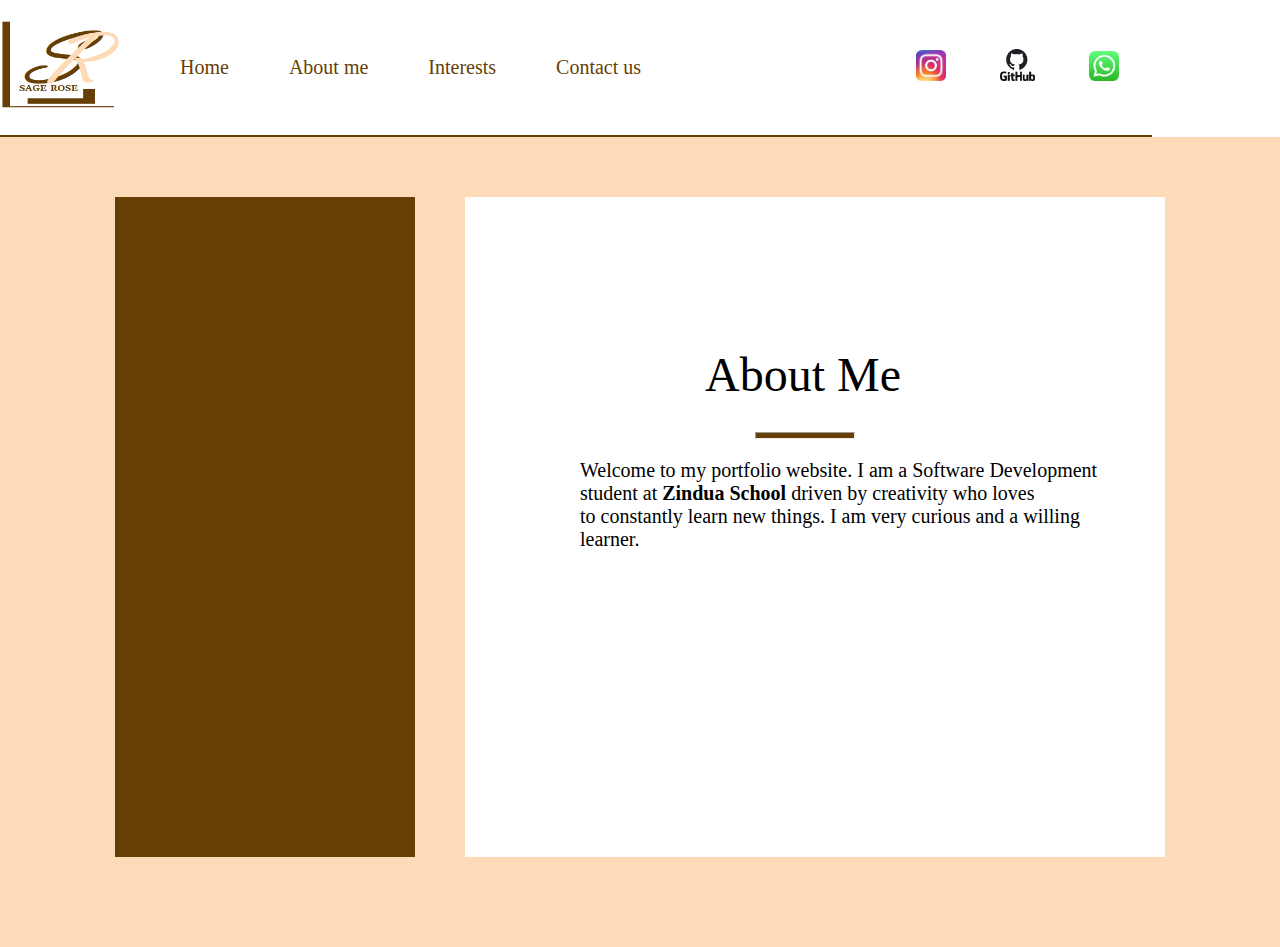
<file: index.html>
<!DOCTYPE html>
<html lang="en">
  <head>
    <meta charset="UTF-8" />
    <meta name="viewport" content="width=device-width, initial-scale=1.0" />
    <title>Home page</title>
          <!-- Font Awsome -->
    <!-- <script src="https://kit.fontawesome.com/95d6a0a078.js" crossorigin="anonymous"></script> -->
    <link rel="stylesheet" href="stylesheet.css" />
    <link rel="preconnect" href="https://fonts.googleapis.com">
    <link rel="preconnect" href="https://fonts.gstatic.com" crossorigin>
    <link href="https://fonts.googleapis.com/css2?family=Barlow+Condensed:ital,wght@0,100;0,200;0,300;0,400;0,500;0,600;0,700;0,800;0,900;1,100;1,200;1,300;1,400;1,500;1,600;1,700;1,800;1,900&display=swap" rel="stylesheet">
  </head>
  <body>
    <header class="header">
      <!-- <i class="fa-solid fa-bars"></i> -->
      <nav class="navbar">
        <a href="index.html">
          <img
            src="images/logo.jpg 3.png"
            alt="Logo"
            width="120px"
            height="90px"
          />
        </a>

        <table cellspacing="60" cellpadding="5">
          <tr>
            <td><a href="index.html">Home</a></td>
            <td><a href="about.html">About me</a></td>
            <td><a href="interests.html">Interests</a></td>
            <td><a href="contacts.html">Contact us</a></td>
          </tr>
        </table>
        <div class="socials">
          <a
            href="https://www.instagram.com/its.sagerose"
            target="_blank"
            rel="noopener noreferrer"
          >
            <img src="images/instagram.png" alt="insta logo" width="30px" />
          </a>
          <a
            href="https://github.com/SageWaweru/My-p-website"
            target="_blank"
            rel="noopener noreferrer"
          >
            <img src="images/github.png" alt="github logo" width="35px" />
          </a>
          <a
            href="https://wa.me/+254715391726"
            target="_blank"
            rel="noopener noreferrer"
          >
            <img src="images/whatsapp.png" alt="whatsapp logo" width="30px" />
          </a>
        </div>
      </nav>
    </header>
    <div class="about-b">
      <div class="card">
        <div class="about"></div>
        <div class="about">
          <h1>About Me</h1>
          <hr />
          <p>
            Welcome to my portfolio website. I am a
            <span>Software Development</span><br />
            student at <strong>Zindua School</strong> driven by creativity who
            loves<br />
            to constantly learn new things. I am very curious and a willing
            <br />
            learner.
          </p>
        </div>
      </div>
    </div>
    
  </body>
</html>
</file>
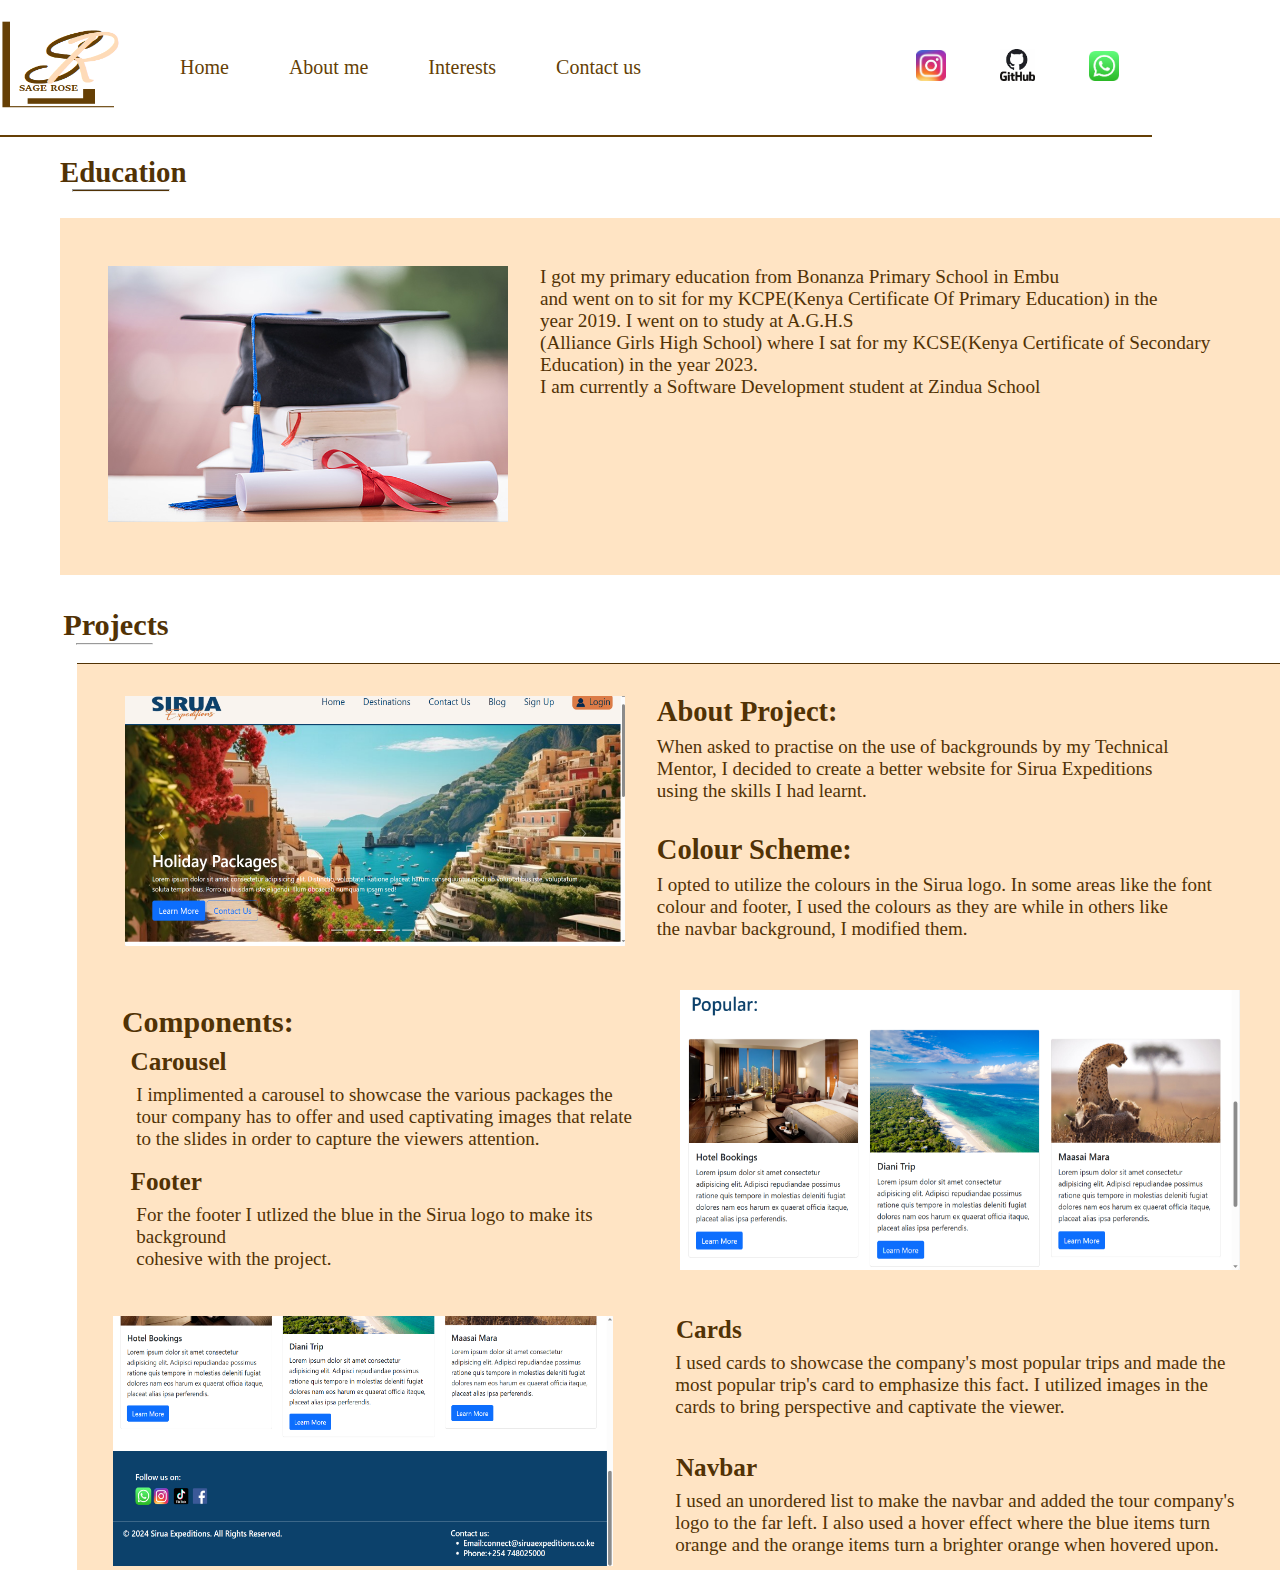
<file: about.html>
<!DOCTYPE html>
<html lang="en">
  <head>
    <meta charset="UTF-8" />
    <meta name="viewport" content="width=device-width, initial-scale=1.0" />
    <title>About page</title>
    <script
      src="https://cdn.jsdelivr.net/npm/bootstrap@5.0.2/dist/js/bootstrap.bundle.min.js"
      integrity="sha384-MrcW6ZMFYlzcLA8Nl+NtUVF0sA7MsXsP1UyJoMp4YLEuNSfAP+JcXn/tWtIaxVXM"
      crossorigin="anonymous"
    ></script>
    <link rel="stylesheet" href="stylesheet.css" />
    <link rel="preconnect" href="https://fonts.googleapis.com" />
    <link rel="preconnect" href="https://fonts.gstatic.com" crossorigin />
    <link
      href="https://fonts.googleapis.com/css2?family=Barlow+Condensed:ital,wght@0,100;0,200;0,300;0,400;0,500;0,600;0,700;0,800;0,900;1,100;1,200;1,300;1,400;1,500;1,600;1,700;1,800;1,900&display=swap"
      rel="stylesheet"
    />
  </head>
  <body>
    <header class="header">
      <nav class="navbar">
        <a href="index.html">
          <img
            src="images/logo.jpg 3.png"
            alt="Logo"
            width="120px"
            height="90px"
          />
        </a>

        <table cellspacing="60" cellpadding="5">
          <tr>
            <td><a href="index.html">Home</a></td>
            <td><a href="about.html">About me</a></td>
            <td><a href="interests.html">Interests</a></td>
            <td><a href="contacts.html">Contact us</a></td>
          </tr>
        </table>
        <div class="socials">
          <a
            href="https://www.instagram.com/its.sagerose"
            target="_blank"
            rel="noopener noreferrer"
          >
            <img src="images/instagram.png" alt="insta logo" width="30px" />
          </a>
          <a
            href="https://github.com/SageWaweru/My-p-website"
            target="_blank"
            rel="noopener noreferrer"
          >
            <img src="images/github.png" alt="github logo" width="35px" />
          </a>
          <a
            href="https://wa.me/+254715391726"
            target="_blank"
            rel="noopener noreferrer"
          >
            <img src="images/whatsapp.png" alt="whatsapp logo" width="30px" />
          </a>
        </div>
      </nav>
    </header>
    <div class="a-header">
      <h2>Education</h2>
      <hr />
      <br />
      <div class="container" style="display: grid; grid-template-columns:auto auto; background-color: bisque; gap: 2rem;" >
            <div class="item" style="margin-top: 3rem; margin-left: 3rem; margin-bottom: 3rem;">
              <img 
                src="images/10feb-blog-2023.jpg"
                alt="Graduation"
                width="400em"
              />
            </div>
            <div class="item" style="margin-top: 3rem;">
              <p>
                I got my primary education from Bonanza Primary School in Embu
                <br />
                and went on to sit for my KCPE(Kenya Certificate Of Primary
                Education) in the <br />year 2019. I went on to study at A.G.H.S
                <br />(Alliance Girls High School) where I sat for my KCSE(Kenya
                Certificate of Secondary Education) in the year 2023. <br />
                I am currently a Software Development student at Zindua School
              </p>
            </div>          
      </div>
    </div>
    <div class="a-header2">
      <h2>Projects</h2>
      <hr />
    </div>
    <div
      class="row"
      style="
        background-color: bisque;
        margin-left: 4.8rem;
        border-top: 1px solid rgb(81, 50, 5);
      "
     >
      <div class="col-sm-6">
        <div class="card-4">
          <div class="card-body-4">
            <div class="container">
              <div class="row">
                <div class="col align-self-start">
                  <img style="margin-left: 3rem; margin-top: 2rem;"
                    src="images/Screenshot 2024-09-11 202808.png"
                    alt="Carousel"
                    width="500rem"
                    height="250rem"
                  />
                </div>
                <div class="row" style="margin-left: 2rem">
                  <div class="col-md-3 offset-md-3">
                    <div class="content" style="color:rgb(81, 50, 5) ; font-size: 1.1875em; margin-top: 2rem;">
                      <h2 style="margin-bottom: 0.5rem;">About Project:</h2>
                      <p>
                        When asked to practise on the use of backgrounds by my
                        Technical <br> Mentor, I decided to create a better website
                        for Sirua Expeditions <br> using the skills I had learnt.
                      </p>
                      <h2 style="margin-top: 2rem; margin-bottom: 0.5rem;">Colour Scheme:</h2>
                      <p>
                        I opted to utilize the colours in the Sirua logo. In
                        some areas like the font <br> colour and footer, I used the
                        colours as they are while in others like <br> the navbar
                        background, I modified them.
                      </p>
                    </div>
                  </div>
                </div>
              </div>
            </div>
    </div>    
      <div class="column-3">
              <div class="left-3">
                <h2>Components:</h2>
                <h3>Carousel</h3>
                <p>
                  I implimented a carousel to showcase the various packages the
                  tour company has to offer and used captivating images that
                  relate to the slides in order to capture the viewers
                  attention.
                </p> <br>
                <h3>Footer</h3>
                <p>
                  For the footer I utlized the blue in the Sirua logo to make its background <br>
                  cohesive with the project.
                </p>
              </div>
              <div class="right-3">
                <img
                  src="images/Screenshot 2024-09-11 202959.png"
                  alt="Popular"
                  width="560rem"
                  height="280rem"
                />
              </div>
         </div>
              <div class="column-4">
                <div class="left-4">
                  <img
                    src="images/Screenshot 2024-09-11 203050.png"
                    alt="Footer"
                    width="500rem"
                    height="250rem"
                  />
                </div>
                <div class="right-4">
                  <h3>Cards</h3>
                  <p>
                    I used cards to showcase the company's most popular trips
                    and made the most popular trip's card to emphasize this
                    fact. I utilized images in the cards to bring perspective
                    and captivate the viewer.
                  </p> <br> <br>
                  <h3>Navbar</h3>
                <P>
                I used an unordered list to make the navbar and added the tour
                 company's logo to the far left. I also used a hover effect where the blue 
                 items turn orange and the orange items turn a brighter orange when hovered upon.
                  
                </P>

                </div>
              </div>
   

    <script
      src="https://cdn.jsdelivr.net/npm/bootstrap@5.0.2/dist/js/bootstrap.bundle.min.js"
      integrity="sha384-MrcW6ZMFYlzcLA8Nl+NtUVF0sA7MsXsP1UyJoMp4YLEuNSfAP+JcXn/tWtIaxVXM"
      crossorigin="anonymous"
    ></script>
    <script
      src="https://cdn.jsdelivr.net/npm/@popperjs/core@2.9.2/dist/umd/popper.min.js"
      integrity="sha384-IQsoLXl5PILFhosVNubq5LC7Qb9DXgDA9i+tQ8Zj3iwWAwPtgFTxbJ8NT4GN1R8p"
      crossorigin="anonymous"
    ></script>
    <script
      src="https://cdn.jsdelivr.net/npm/bootstrap@5.0.2/dist/js/bootstrap.min.js"
      integrity="sha384-cVKIPhGWiC2Al4u+LWgxfKTRIcfu0JTxR+EQDz/bgldoEyl4H0zUF0QKbrJ0EcQF"
      crossorigin="anonymous"
    ></script>
  </body>
</html>
</file>
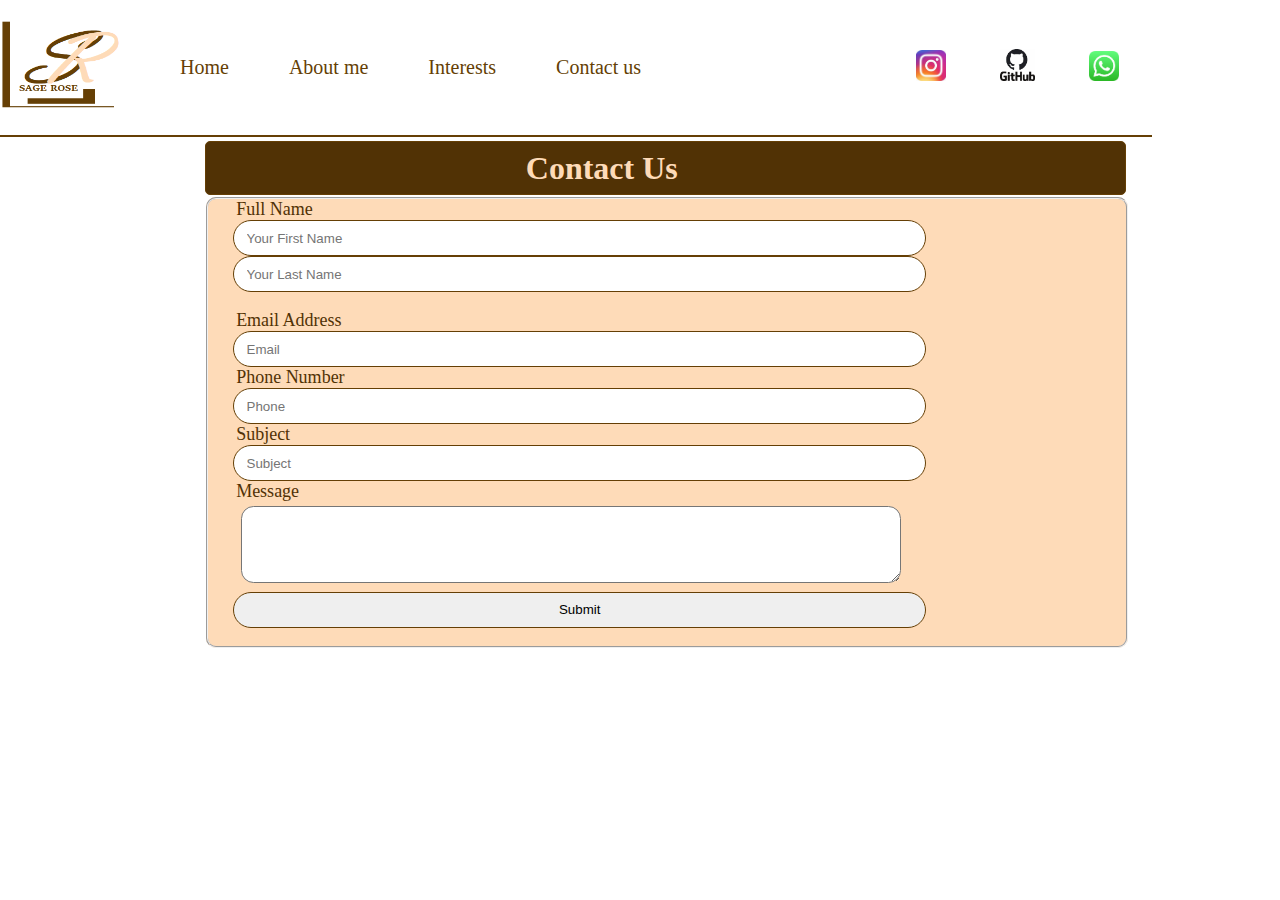
<file: contacts.html>
<!DOCTYPE html>
<html lang="en">
  <head>
    <meta charset="UTF-8" />
    <meta name="viewport" content="width=device-width, initial-scale=1.0" />
    <title>Conatact page</title>
    <link rel="stylesheet" href="stylesheet.css" />
    <link rel="preconnect" href="https://fonts.googleapis.com" />
    <link rel="preconnect" href="https://fonts.gstatic.com" crossorigin />
    <link
      href="https://fonts.googleapis.com/css2?family=Barlow+Condensed:ital,wght@0,100;0,200;0,300;0,400;0,500;0,600;0,700;0,800;0,900;1,100;1,200;1,300;1,400;1,500;1,600;1,700;1,800;1,900&display=swap"
      rel="stylesheet"
    />
  </head>
  <body>
    <header class="header">
      <nav class="navbar">
        <a href="index.html">
          <img
            src="images/logo.jpg 3.png"
            alt="Logo"
            width="120px"
            height="90px"
          />
        </a>

        <table cellspacing="60" cellpadding="5">
          <tr>
            <td><a href="index.html">Home</a></td>
            <td><a href="about.html">About me</a></td>
            <td><a href="interests.html">Interests</a></td>
            <td><a href="contacts.html">Contact us</a></td>
          </tr>
        </table>
        <div class="socials">
          <a
            href="https://www.instagram.com/its.sagerose"
            target="_blank"
            rel="noopener noreferrer"
          >
            <img src="images/instagram.png" alt="insta logo" width="30px" />
          </a>
          <a
            href="https://github.com/SageWaweru/My-p-website"
            target="_blank"
            rel="noopener noreferrer"
          >
            <img src="images/github.png" alt="github logo" width="35px" />
          </a>
          <a
            href="https://wa.me/+254715391726"
            target="_blank"
            rel="noopener noreferrer"
          >
            <img src="images/whatsapp.png" alt="whatsapp logo" width="30px" />
          </a>
        </div>
      </nav>
    </header>
    <div class="f-header">
      <h1>Contact Us</h1>
    </div>
    <fieldset class="fieldset">
      <form action="">
        <label for=" fullname">Full Name</label>
        <input type="text" placeholder="Your First Name" />
        <input type="text" placeholder="Your Last Name" /><br />
        <label for="email">Email Address</label>
        <input type="email" name="email" id="" placeholder="Email" />
        <label for="phone">Phone Number</label><br />
        <input type="number" name="" id="" placeholder="Phone" />
        <label for="subject">Subject</label>
        <input type="text" placeholder="Subject" />
        <label for="messages">Message</label><br>
        <textarea name="messages" id="" cols="80" rows="5"></textarea>
        <div class="s-button">
          <input type="submit" value="Submit" /><br>
        </div>
      </form>
    </fieldset>
  </body>
</html>
</file>
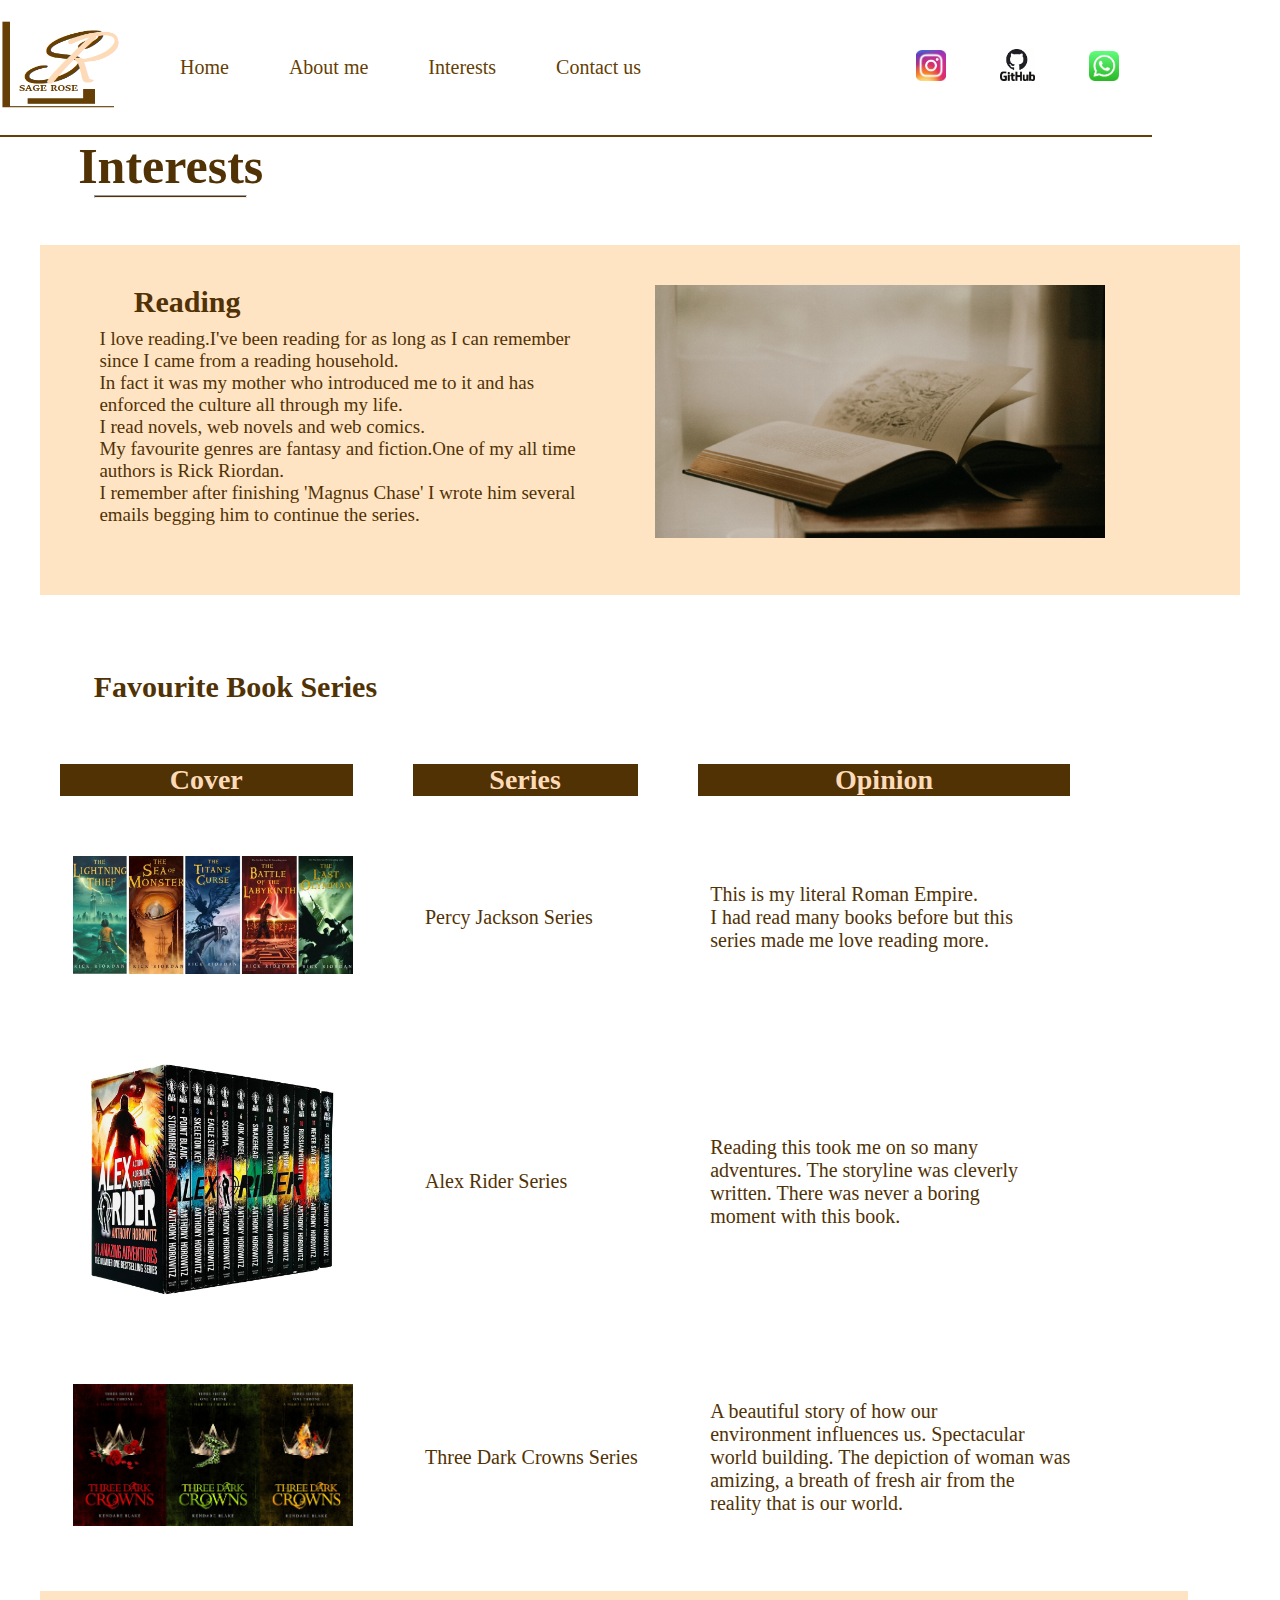
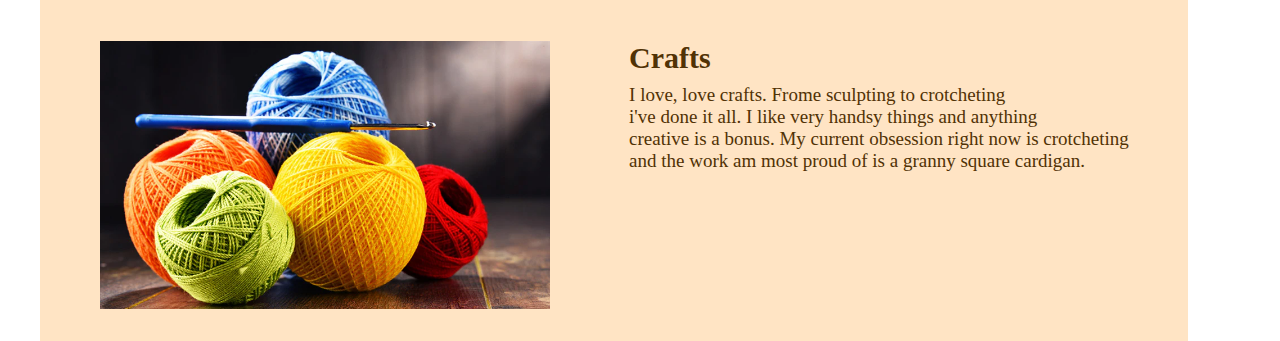
<file: interests.html>
<!DOCTYPE html>
<html lang="en">
  <head>
    <meta charset="UTF-8" />
    <meta name="viewport" content="width=device-width, initial-scale=1.0" />
    <title>Interests page</title>
    <link rel="stylesheet" href="stylesheet.css" />
    <link rel="preconnect" href="https://fonts.googleapis.com">
    <link rel="preconnect" href="https://fonts.gstatic.com" crossorigin>
    <link href="https://fonts.googleapis.com/css2?family=Barlow+Condensed:ital,wght@0,100;0,200;0,300;0,400;0,500;0,600;0,700;0,800;0,900;1,100;1,200;1,300;1,400;1,500;1,600;1,700;1,800;1,900&display=swap" rel="stylesheet">
  </head>
  <body>
    <header class="header">
      <nav class="navbar">
        <a href="index.html">
          <img
            src="images/logo.jpg 3.png"
            alt="Logo"
            width="120px"
            height="90px"
          />
        </a>

        <table cellspacing="60" cellpadding="5">
          <tr>
            <td><a href="index.html">Home</a></td>
            <td><a href="about.html">About me</a></td>
            <td><a href="interests.html">Interests</a></td>
            <td><a href="contacts.html">Contact us</a></td>
          </tr>
        </table>

        <div class="socials">
          <a
            href="https://www.instagram.com/its.sagerose"
            target="_blank"
            rel="noopener noreferrer"
          >
            <img src="images/instagram.png" alt="insta logo" width="30px" />
          </a>
          <a
            href="https://github.com/SageWaweru/My-p-website"
            target="_blank"
            rel="noopener noreferrer"
          >
            <img src="images/github.png" alt="github logo" width="35px" />
          </a>
          <a
            href="https://wa.me/+254715391726"
            target="_blank"
            rel="noopener noreferrer"
          >
            <img src="images/whatsapp.png" alt="whatsapp logo" width="30px" />
          </a>
        </div>
      </nav>

    </header>
    <div class="i-header">
      <h1>Interests</h1>
      <hr />
    </div>
    <div class="column-1">
      <div class="right">
        <h2>Reading</h2>
        <p>
          I love reading.I've been reading for as long as I can remember <br />
          since I came from a reading household. <br />
          In fact it was my mother who introduced me to it and has <br />
          enforced the culture all through my life.<br />
          I read novels, web novels and web comics. <br />
          My favourite genres are fantasy and fiction.One of my all time authors
          is Rick Riordan. <br />
          I remember after finishing 'Magnus Chase' I wrote him several <br />
          emails begging him to continue the series.
        </p>
      </div>
      <div class="left">
        <img src="images/books.jpg" alt="book image" width="450px" />
      </div>
    </div>
    <div class="table">
      <h2>Favourite Book Series</h2>
      <table cellspacing="60" cellpadding="3">
        <thead>
          <tr>
            <th>Cover</th>
            <th>Series</th>
            <th>Opinion</th>
          </tr>
        </thead>
        <tr>
          <td>
            <img
              src="images/percy jackson books.webp"
              alt="Percy Jackson books"
              width="280px"
            />
          </td>
          <td>Percy Jackson Series</td>
          <td>
            This is my literal Roman Empire. <br />
            I had read many books before but this <br />
            series made me love reading more.
          </td>
        </tr>
        <tr>
          <td>
            <img
              src="images/alex rider books.jpg"
              alt="Alex Rider books"
              width="280px"
            />
          </td>
          <td>Alex Rider Series</td>
          <td>
            Reading this took me on so many <br />
            adventures. The storyline was cleverly <br />
            written. There was never a boring <br />
            moment with this book.
          </td>
        </tr>
        <tr>
          <td>
            <img
              src="images/three dark crowns.jpg"
              alt="Three Dark Throne books"
              width="280px"
            />
          </td>
          <td>Three Dark Crowns Series</td>
          <td>
            A beautiful story of how our <br />
            environment influences us. Spectacular <br />
            world building. The depiction of woman was <br />
            amizing, a breath of fresh air from the <br />
            reality that is our world.
          </td>
        </tr>
      </table>
    </div>
    <div class="column-2">
      <div class="right-2">
        <img
          src="images/things_to_crochet_3.webp"
          alt="crochet"
          width="450px"
        />
      </div>
      <div class="left-2">
        <h2>Crafts</h2>
        <p>
          I love, love crafts. Frome sculpting to crotcheting <br />
          i've done it all. I like very handsy things and anything <br />
          creative is a bonus. My current obsession right now is crotcheting<br />
          and the work am most proud of is a granny square cardigan.
        </p>
      </div>
    </div>
  </body>
</html>
</file>
<file: stylesheet.css>
* {
  margin: 0;
  padding: 0;
  box-sizing: border-box;
  text-decoration: none;
  list-style: none;
}

.header{
  display: flex;
  flex-wrap: wrap;
  border-bottom: 2px solid  rgb(101, 63, 5);
}
body{
  display: flex;
  flex-wrap: wrap;
}
.header a {
  font-size: 1.25em;
  color: rgb(101, 63, 5);
}

.header hr {
  height:0.1875em;
  background-color: rgb(101, 63, 5);
}

a:hover{
  color:#9E5F00 ;
  text-decoration: underline;
}
.navbar {
  height: 15vh;
  width: 100%;
  display: flex;
  align-items: center;
  justify-content: space-around;
}

.socials {
  margin-left: 12.5em;
}

.socials a {
  margin-right: 0.9375em;
  padding: 0.75em 0.75em;
}

.about-b {
  background-color: rgb(254 219 184);
  height: 90vh;
}

.card {
  display: grid;
  grid-template-columns: 1fr 1fr;
  gap: 1.875em;
  height: 80vh;
  margin-left: 0.9375em;
  margin-right: 0.9375em;
  padding-top: 3.75em;
  padding-left: 6.25em;
  padding-right: 6.25em;
  position: relative;
}

.about:nth-child(1) {
  background-color: rgb(101, 63, 5);
  width: 18.75em;
}

.about:nth-child(2) {
  background-color: white;
  width: 43.75em;
  align-items: center;
  justify-content: space-around;
}

.about:nth-child(2) h1 {
  position: relative;
  margin-left: 5em;
  margin-bottom: 0.625em;
  margin-top:3.125em;
  font-size: 3em;
  font-weight: 400;
}

.about:nth-child(2) hr {
  height: 0.4375em;
  width: 6.25em;
  margin-left: 18.125em;
  background-color: rgb(101, 63, 5);
  margin-bottom: 1.25em;
}

.about:nth-child(2) p {
  margin-left: 5.75em;
  font-size: 1.25em;
}

.f-header {
  display: flex;
  padding: 0.625em 0;
  box-sizing: border-box;
  background-color: rgb(81, 50, 5);
  border: 0.09375em solid rgb(101, 63, 5);
  width: 72%;
  margin-top: 0.25em;
  margin-bottom: 0.15em;
  margin-left: 12.8em;
  border-radius: 0.3125em;
  line-height: 1;
  font-size: 1em;
}

.f-header h1 {
  color: rgb(254 219 184);
  margin-left:10em;
}

.fieldset {
  display: flex;
  background-color: rgb(254 219 184);
  width: 72%;
  /* width: 4.625em; */
  /* -moz-border-radius: 0.625em; */
  border-radius: 0.625em;
  /* -webkit-border-radius: 0.625em; */
  margin-left: 12.875em;
}

.fieldset label {
  font-size: 1.125em;
  font-weight: 500;
  color: rgb(81, 50, 5);
  margin-left: 1.5625em;
}

.fieldset input {
  position: relative;
  padding: 0.625em 0.9375em;
  /* margin-top: 0.3125em; */
  /* margin-bottom: 0.01em; */
  border: 0.09375em solid rgb(101, 63, 5);
  width: 100%;
  display: block;
  box-sizing: border-box;
  border-radius: 3.75em;
  line-height:1.3;
  margin-left: 1.875em;
}

.fieldset textarea {
  /* border: 0.09375em solid rgb(101, 63, 5); */
  margin-left: 2.5em;
  margin-top: 0.3125em;
  border-radius: 0.9375em;
  margin-bottom: 0.3125em;
}

.i-header {
  color: rgb(81, 50, 5);
  font-size: 1.5625em;
  margin-left: 3.125em;
  margin-bottom: 0.625em;
}

.i-header hr {
  width: 6.125em;
  height: 0.125em;
  background-color: rgb(81, 50, 5);
  margin-left: 0.625em;
  margin-bottom: 1.25em;
}

.column-1 {
  display: grid;
  grid-template-columns: 1fr 1fr;
  gap: 1.875em;
  margin-left: 2.5em;
  margin-right: 2.5em;
  padding-top: 2.5em;
  height: 21.875em;
  background-color: bisque;
}

.right h2 {
  color: rgb(81, 50, 5);
  padding-left: 3.125em;
  font-size: 1.875em;
  padding-bottom: 0.3125em;
}

.right p {
  color: rgb(81, 50, 5);
  padding-left: 3.125em;
  font-size: 1.1875em;
}

.table h2 {
  color: rgb(81, 50, 5);
  font-size: 1.875em;
  margin-top: 2.5em;
  margin-left: 3.125em;
}

.table th {
  color: rgb(254 219 184);
  font-size: 1.75em;
}

.table thead {
  box-sizing: border-box;
  background-color: rgb(81, 50, 5);
  border: 0.09375em solid rgb(101, 63, 5);
  width: 100%;
  border-radius: 3.75em;
}

.table td {
  color: rgb(81, 50, 5);
  font-size: 1.25em;
  padding-left: 0.625em;
}

.column-2 {
  display: grid;
  grid-template-columns: 1fr 1fr;
  gap: 1.875em;
  margin-left: 2.5em;
  margin-right: 2.5em;
  padding-top: 3.125em;
  height: 21.875em;
  background-color: bisque;
}

.left-2 h2 {
  color: rgb(81, 50, 5);
  padding-right: 3.125em;
  font-size: 1.875em;
  padding-bottom: 0.3125em;
}

.left-2 p {
  color: rgb(81, 50, 5);
  padding-right: 3.125em;
  font-size: 1.1875em;
}

.right-2 {
  padding-left: 3.75em;
}

.a-header {
  color: rgb(81, 50, 5);
  font-size: 1.2em;
  margin-left: 3.125em;
  margin-top:1em ;
  margin-bottom: 0.625em;
}

.a-header hr {
  width: 5.125em;
  height: 0.125em;
  background-color: rgb(81, 50, 5);
  margin-left: 0.625em;
  margin-bottom: 0.25em;
}

.row{
  display: flex;
  align-content: center;
}

.card-body-2{
  margin-left: 5rem;
  margin-top: 2rem;
  font-size:0.75em;
  line-height: 1.5;
  font-weight: 400;
}

.a-header2 {
  color: rgb(81, 50, 5);
  font-size: 1.2625em;
  margin-left: 3.125em;
  margin-top:1em ;
  margin-bottom: 0.625em;
}

.a-header2 hr{
  width: 3.825em;
  height: 0.125em;
  background-color: rgb(81, 50, 5);
  margin-left: 0.625em;
  margin-bottom: 0.25em;
}

.content{
  font-size:1.rem;
}

.column-3 {
  display: grid;
  grid-template-columns: 1fr 1fr;
  gap: 2.875em;
  margin-left: 0.01em;
  margin-right: 2.5em;
  padding-top: 2.5em;
  height: 21.875em;
  background-color: bisque;
}

.column-4 {
  display: grid;
  grid-template-columns: 1fr 1fr;
  gap: 1.875em;
  margin-right: 2.5em;
  margin-top:1em;
  background-color: bisque;
}

.left-3 h2 {
  color: rgb(81, 50, 5);
  padding-left: 1.5em;
  font-size: 1.875em;
  padding-bottom: 0.3125em;
  padding-top:0.5em;
}

.left-3 h3{
color:rgb(81, 50, 5) ;
font-size: 1.575em;
padding-left: 2.125em;
padding-bottom: 0.3125em;
}

.left-3 p {
  color: rgb(81, 50, 5);
  padding-left: 3.125em;
  font-size: 1.1875em;
}

.right-3{
 
}

.right-4 h3{
color:rgb(81, 50, 5) ;
font-size: 1.575em;
padding-left: 0.1em;
padding-bottom: 0.3125em;
}

.right-4 p {
  color: rgb(81, 50, 5);
  padding-left: 0.1em;
  font-size: 1.1875em;
}

.left-4 {
  padding-left: 2.25em;
}
</file>
